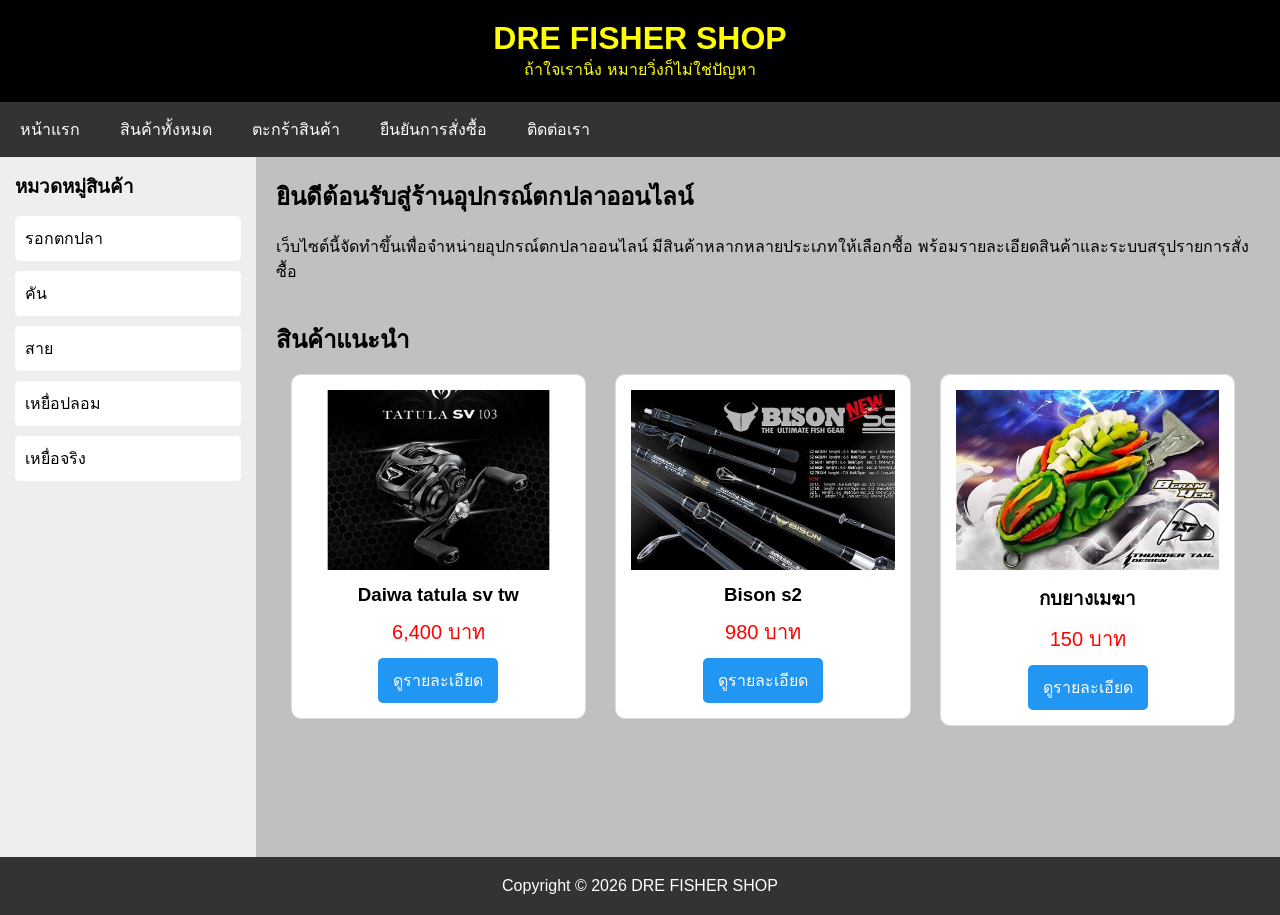
<file: index.html>
<!DOCTYPE html>
<html lang="th">
<head>
    <meta charset="UTF-8">
    <meta name="viewport" content="width=device-width, initial-scale=1.0">
    <title>ร้านค้าออนไลน์ - หน้าแรก</title>
    <link rel="stylesheet" href="style.css">
</head>

<body>

    <div class="header">
        <h1>DRE FISHER SHOP</h1>
  
       <p>ถ้าใจเรานิ่ง หมายวิ่งก็ไม่ใช่ปัญหา</p>
    </div>

    <div class="topmenu">
        <ul>
            <li><a href="index.html">หน้าแรก</a></li>
            <li><a href="products.html">สินค้าทั้งหมด</a></li>
            <li><a href="cart.html">ตะกร้าสินค้า</a></li>
            <li><a href="confirm.html">ยืนยันการสั่งซื้อ</a></li>
            <li><a href="#">ติดต่อเรา</a></li>
        </ul>
    </div>

    <div class="container">

        <div class="sidebar">

            <h3>หมวดหมู่สินค้า</h3>

            <ul>
                <li>รอกตกปลา</li>
                <li>คัน</li>
                <li>สาย</li> 
                <li>เหยื่อปลอม</li>
                <li>เหยื่อจริง</li>
            </ul>

        </div>

        <div class="content">

            <h2>ยินดีต้อนรับสู่ร้านอุปกรณ์ตกปลาออนไลน์</h2>

            <br>

            <p>
                เว็บไซต์นี้จัดทำขึ้นเพื่อจำหน่ายอุปกรณ์ตกปลาออนไลน์
                มีสินค้าหลากหลายประเภทให้เลือกซื้อ
                พร้อมรายละเอียดสินค้าและระบบสรุปรายการสั่งซื้อ
            </p>

            <br><br>

            <h2>สินค้าแนะนำ</h2>

            <div class="card">
                <img src="picture\tatula.jpg" alt="สินค้า">
                <h3>Daiwa tatula sv tw</h3>
                <p>6,400 บาท</p>

                <a href="product-detail-1.html" class="btn">
                    ดูรายละเอียด
                </a>
            </div>

            <div class="card">
                <img src="picture\s2.jpg" alt="สินค้า">
                <h3>Bison s2</h3>
                <p>980 บาท</p>

                <a href="product-detail-1.html" class="btn">
                    ดูรายละเอียด
                </a>
            </div>

            <div class="card">
                <img src="picture\meka.jpg" alt="สินค้า">
                <h3>กบยางเมฆา</h3>
                <p>150 บาท</p>

                <a href="product-detail-1.html" class="btn">
                    ดูรายละเอียด
                </a>
            </div>

            <div style="clear:both;"></div>

        </div>

    </div>

    <div class="footer">
        Copyright © 2026 DRE FISHER SHOP
    </div>

</body>
</html>
</file>
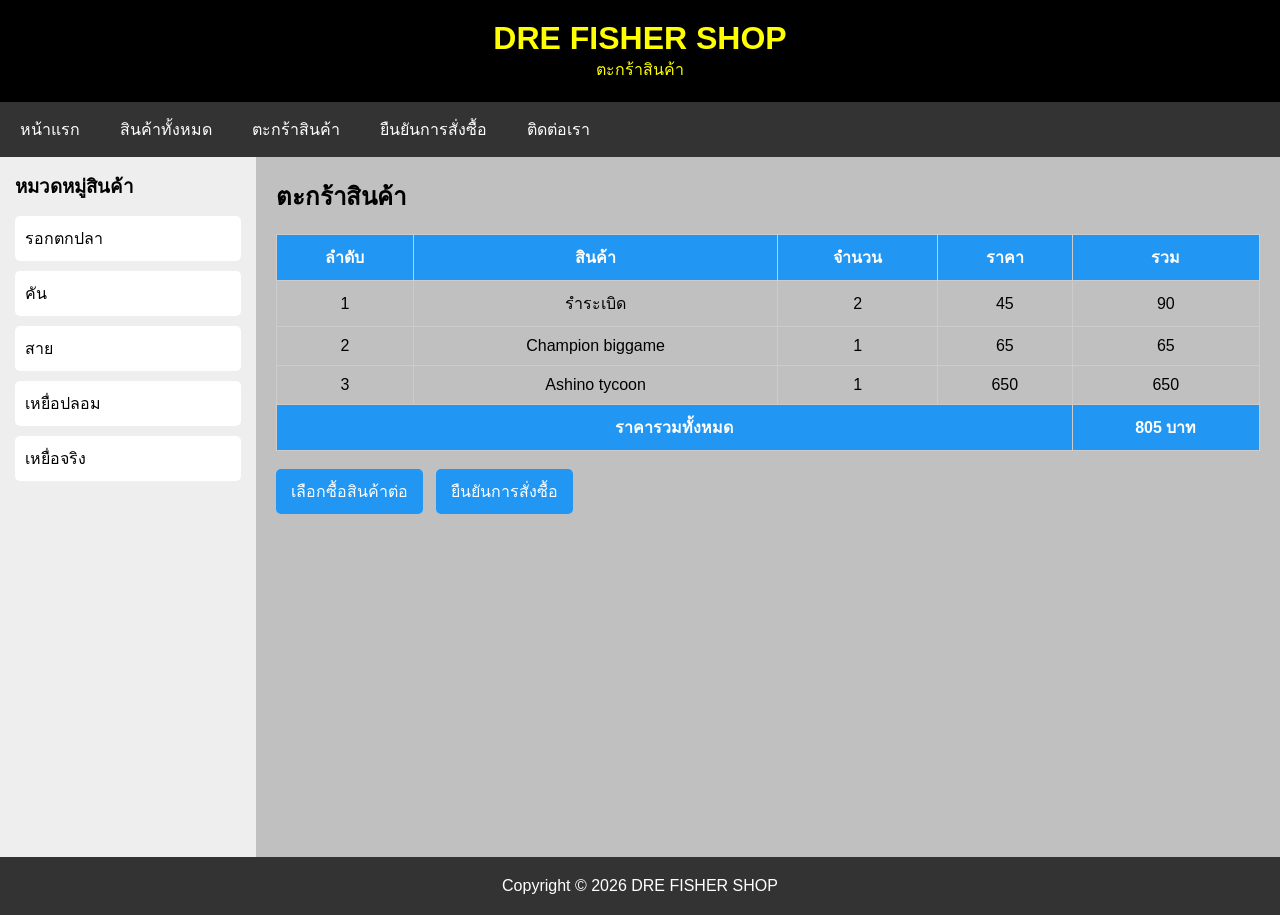
<file: cart.html>
<!DOCTYPE html>
<html lang="th">
<head>
    <meta charset="UTF-8">
    <meta name="viewport" content="width=device-width, initial-scale=1.0">
    <title>ตะกร้าสินค้า</title>
    <link rel="stylesheet" href="style.css">
</head>

<body>

<div class="header">
    <h1>DRE FISHER SHOP</h1>
    <p>ตะกร้าสินค้า</p>
</div>

<div class="topmenu">
    <ul>
        <li><a href="index.html">หน้าแรก</a></li>
        <li><a href="products.html">สินค้าทั้งหมด</a></li>
        <li><a href="cart.html">ตะกร้าสินค้า</a></li>
        <li><a href="confirm.html">ยืนยันการสั่งซื้อ</a></li>
        <li><a href="#">ติดต่อเรา</a></li>
    </ul>
</div>

<div class="container">

    <div class="sidebar">

        <h3>หมวดหมู่สินค้า</h3>

        <ul>
           <li>รอกตกปลา</li>
            <li>คัน</li>
            <li>สาย</li> 
            <li>เหยื่อปลอม</li>
            <li>เหยื่อจริง</li>
        </ul>

    </div>

    <div class="content">

        <h2>ตะกร้าสินค้า</h2>

        <br>

        <table>

            <tr>
                <th>ลำดับ</th>
                <th>สินค้า</th>
                <th>จำนวน</th>
                <th>ราคา</th>
                <th>รวม</th>
            </tr>

            <tr>
                <td>1</td>
                <td>รำระเบิด</td>
                <td>2</td>
                <td>45</td>
                <td>90</td>
            </tr>

            <tr>
                <td>2</td>
                <td>Champion biggame</td>
                <td>1</td>
                <td>65</td>
                <td>65</td>
            </tr>

            <tr>
                <td>3</td>
                <td>Ashino tycoon</td>
                <td>1</td>
                <td>650</td>
                <td>650</td>
            </tr>

            <tr>
                <th colspan="4">ราคารวมทั้งหมด</th>
                <th>805 บาท</th>
            </tr>

        </table>

        <br>

        <a href="products.html" class="btn">
            เลือกซื้อสินค้าต่อ
        </a>

        &nbsp;

        <a href="confirm.html" class="btn">
            ยืนยันการสั่งซื้อ
        </a>

    </div>

</div>

<div class="footer">
    Copyright © 2026 DRE FISHER SHOP
</div>

</body>
</html>
</file>
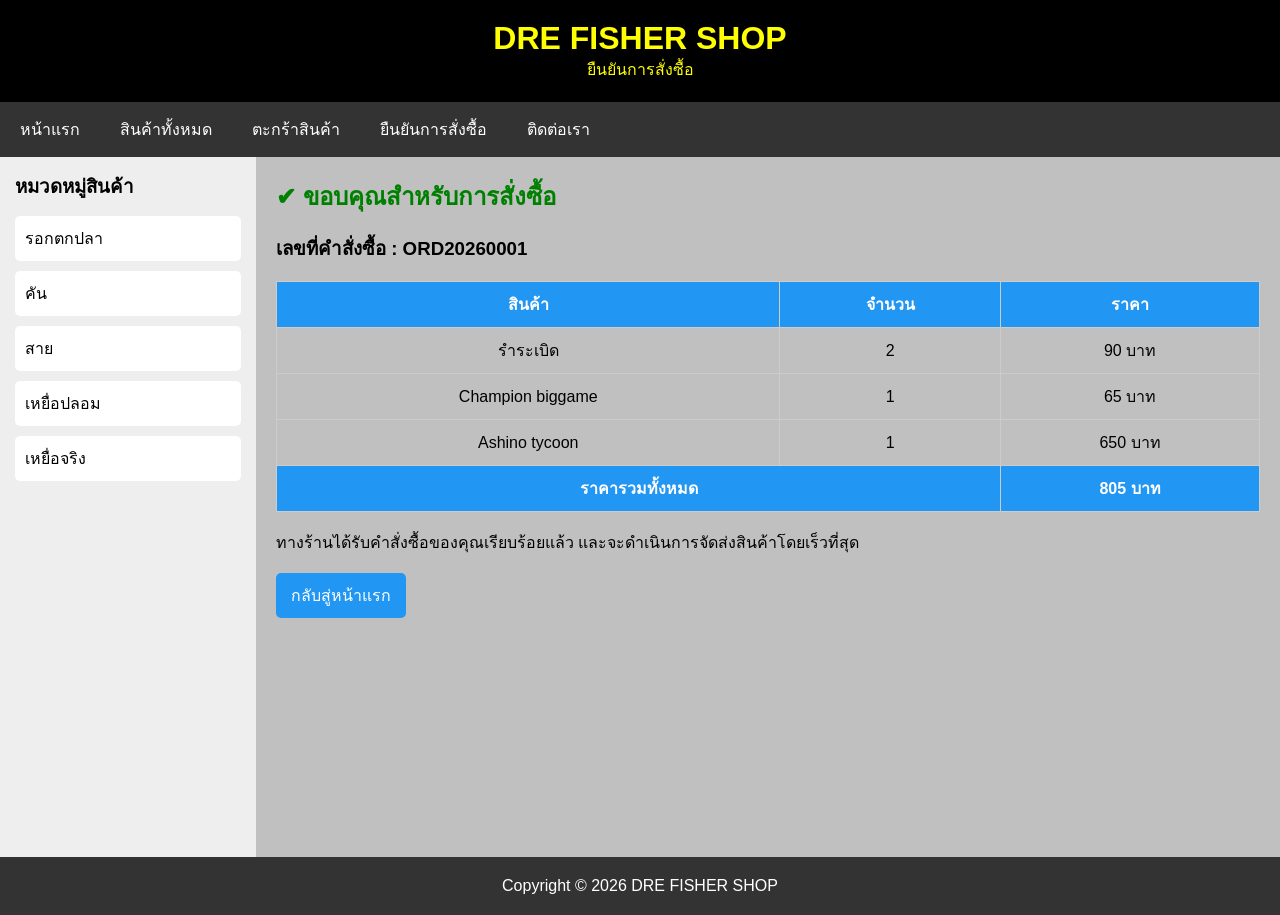
<file: confirm.html>
<!DOCTYPE html>
<html lang="th">
<head>
    <meta charset="UTF-8">
    <meta name="viewport" content="width=device-width, initial-scale=1.0">
    <title>ยืนยันการสั่งซื้อ</title>
    <link rel="stylesheet" href="style.css">
</head>

<body>

<div class="header">
    <h1>DRE FISHER SHOP</h1>
    <p>ยืนยันการสั่งซื้อ</p>
</div>

<div class="topmenu">
    <ul>
        <li><a href="index.html">หน้าแรก</a></li>
        <li><a href="products.html">สินค้าทั้งหมด</a></li>
        <li><a href="cart.html">ตะกร้าสินค้า</a></li>
        <li><a href="confirm.html">ยืนยันการสั่งซื้อ</a></li>
        <li><a href="#">ติดต่อเรา</a></li>
    </ul>
</div>

<div class="container">

    <div class="sidebar">

        <h3>หมวดหมู่สินค้า</h3>

        <ul>
            <li>รอกตกปลา</li>
            <li>คัน</li>
            <li>สาย</li> 
            <li>เหยื่อปลอม</li>
            <li>เหยื่อจริง</li>
        </ul>

    </div>

    <div class="content">

        <h2 style="color:green;">
            ✔ ขอบคุณสำหรับการสั่งซื้อ
        </h2>

        <br>

        <h3>เลขที่คำสั่งซื้อ : ORD20260001</h3>

        <br>

        <table>

            <tr>
                <th>สินค้า</th>
                <th>จำนวน</th>
                <th>ราคา</th>
            </tr>

            <tr>
                <td>รำระเบิด</td>
                <td>2</td>
                <td>90 บาท</td>
            </tr>

            <tr>
                <td>Champion biggame</td>
                <td>1</td>
                <td>65 บาท</td>
            </tr>

            <tr>
                <td>Ashino tycoon</td>
                <td>1</td>
                <td>650 บาท</td>
            </tr>

            <tr>
                <th colspan="2">ราคารวมทั้งหมด</th>
                <th>805 บาท</th>
            </tr>

        </table>

        <br>

        <p>
            ทางร้านได้รับคำสั่งซื้อของคุณเรียบร้อยแล้ว
            และจะดำเนินการจัดส่งสินค้าโดยเร็วที่สุด
        </p>

        <br>

        <a href="index.html" class="btn">
            กลับสู่หน้าแรก
        </a>

    </div>

</div>

<div class="footer">
    Copyright © 2026 DRE FISHER SHOP
</div>

</body>
</html>
</file>
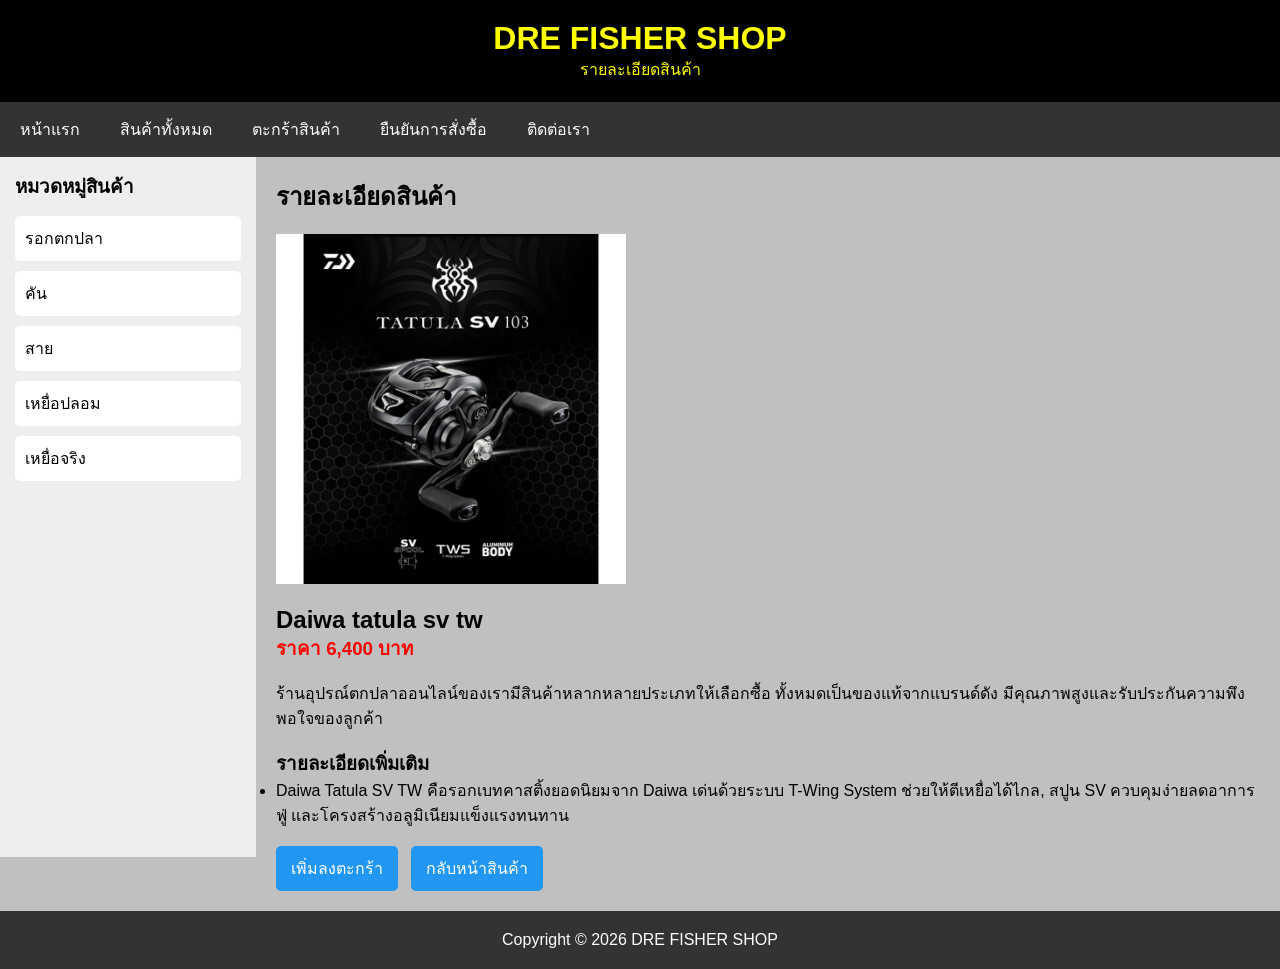
<file: product-detail-1.html>
<!DOCTYPE html>
<html lang="th">
<head>
    <meta charset="UTF-8">
    <meta name="viewport" content="width=device-width, initial-scale=1.0">
    <title>รายละเอียดสินค้า</title>
    <link rel="stylesheet" href="style.css">
</head>

<body>

<div class="header">
    <h1>DRE FISHER SHOP</h1>
    <p>รายละเอียดสินค้า</p>
</div>

<div class="topmenu">
    <ul>
        <li><a href="index.html">หน้าแรก</a></li>
        <li><a href="products.html">สินค้าทั้งหมด</a></li>
        <li><a href="cart.html">ตะกร้าสินค้า</a></li>
        <li><a href="confirm.html">ยืนยันการสั่งซื้อ</a></li>
        <li><a href="#">ติดต่อเรา</a></li>
    </ul>
</div>

<div class="container">

    <div class="sidebar">

        <h3>หมวดหมู่สินค้า</h3>

        <ul>
            <li>รอกตกปลา</li>
            <li>คัน</li>
            <li>สาย</li> 
            <li>เหยื่อปลอม</li>
            <li>เหยื่อจริง</li>
        </ul>

    </div>

    <div class="content">

        <h2>รายละเอียดสินค้า</h2>

        <br>

        <img src="picture\tatula.jpg"
             width="350"
             alt="Daiwa tatula sv tw">

        <br><br>

        <h2>Daiwa tatula sv tw</h2>

        <h3 style="color:red;">
            ราคา 6,400 บาท
        </h3>

        <br>

        <p>
            ร้านอุปรณ์ตกปลาออนไลน์ของเรามีสินค้าหลากหลายประเภทให้เลือกซื้อ ทั้งหมดเป็นของแท้จากแบรนด์ดัง มีคุณภาพสูงและรับประกันความพึงพอใจของลูกค้า
        </p>

        <br>

        <h3>รายละเอียดเพิ่มเติม</h3>

        <ul>
            <li>Daiwa Tatula SV TW คือรอกเบทคาสติ้งยอดนิยมจาก Daiwa เด่นด้วยระบบ T-Wing System ช่วยให้ตีเหยื่อได้ไกล, สปูน SV ควบคุมง่ายลดอาการฟู่ และโครงสร้างอลูมิเนียมแข็งแรงทนทาน</li>
            
        </ul>

        <br>

        <a href="cart.html" class="btn">
            เพิ่มลงตะกร้า
        </a>

        &nbsp;

        <a href="products.html" class="btn">
            กลับหน้าสินค้า
        </a>

    </div>

</div>

<div class="footer">
    Copyright © 2026 DRE FISHER SHOP
</div>

</body>
</html>
</file>
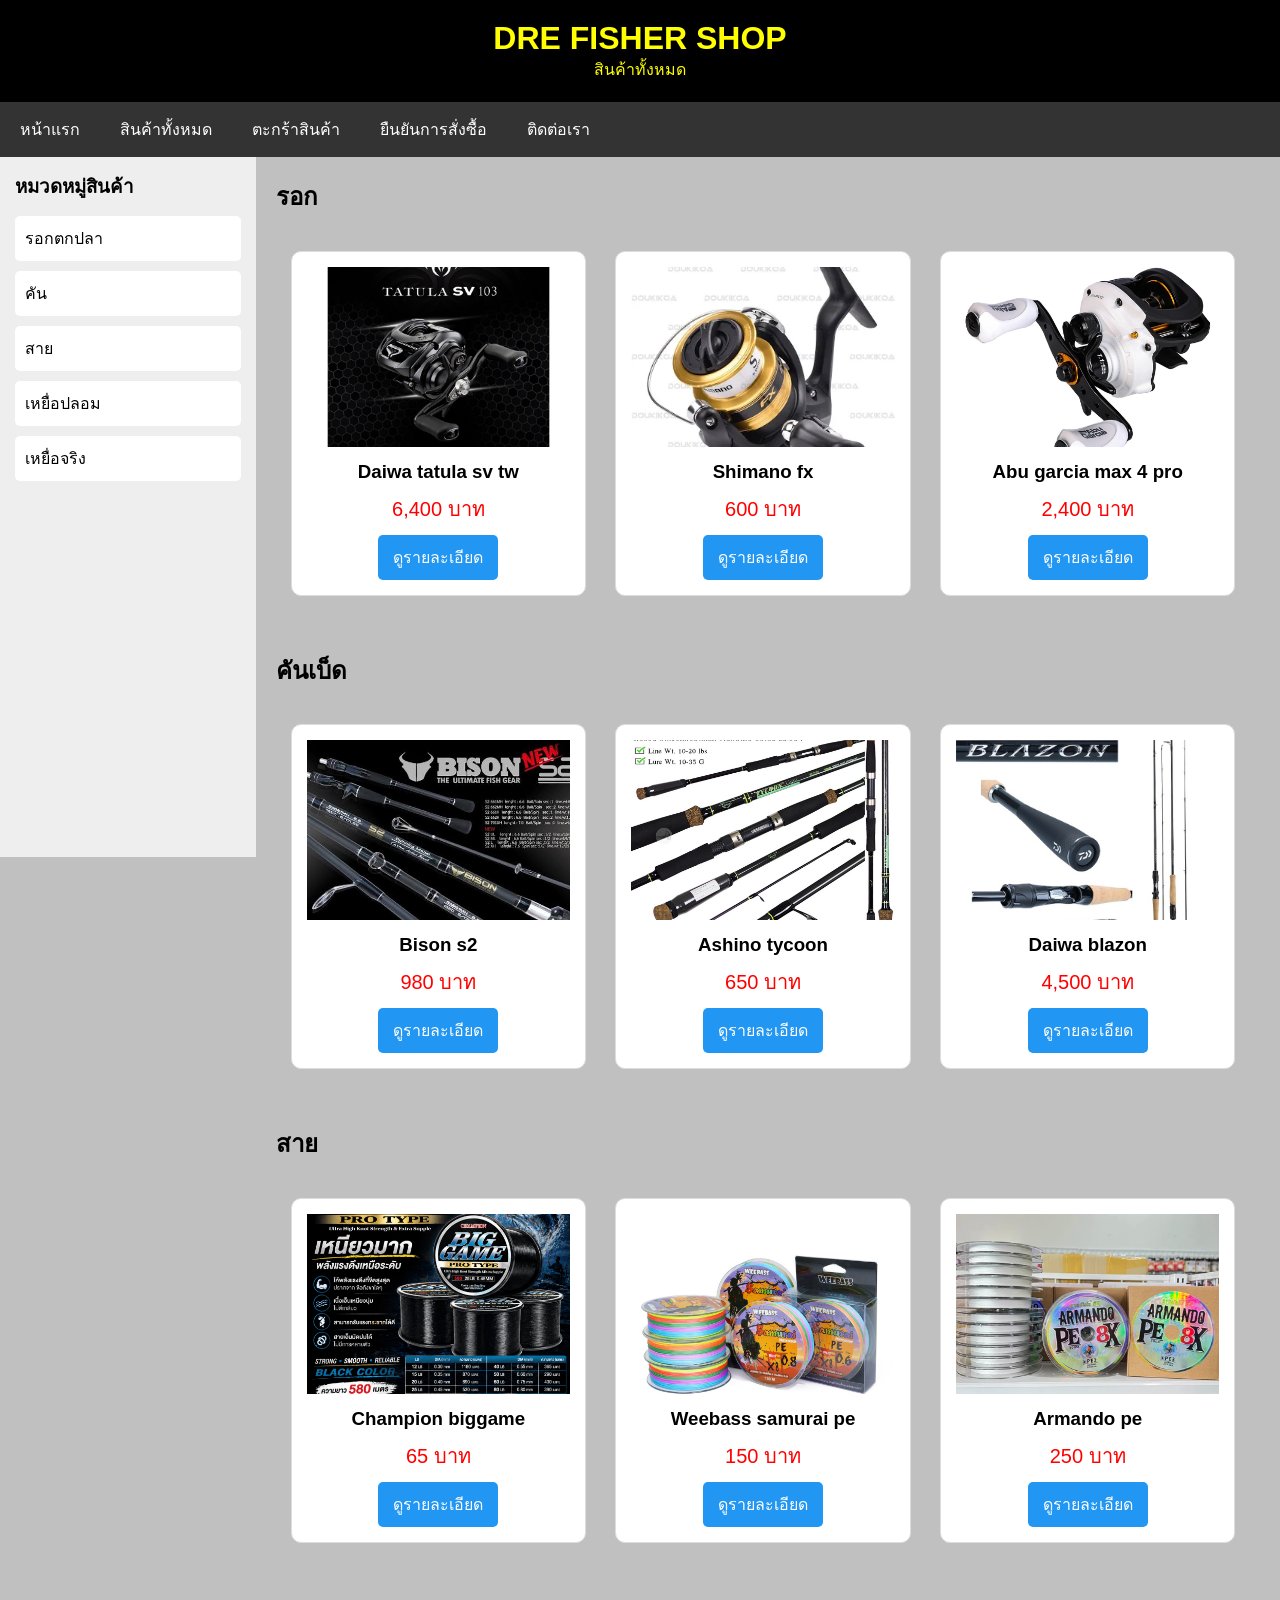
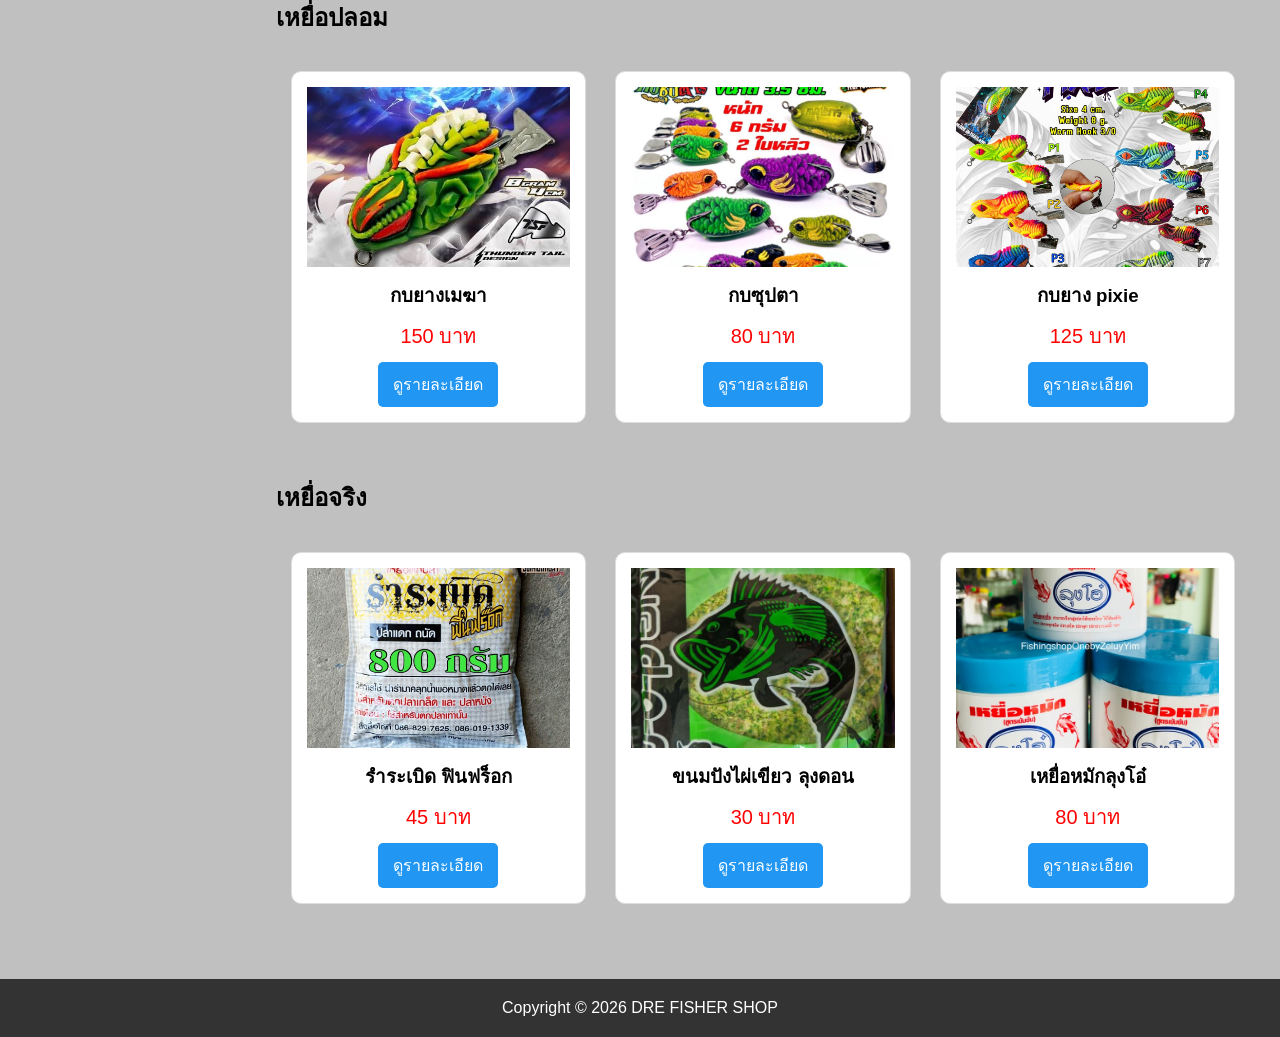
<file: products.html>
<!DOCTYPE html>
<html lang="th">
<head>
    <meta charset="UTF-8">
    <title>สินค้าทั้งหมด</title>
    <link rel="stylesheet" href="style.css">
</head>

<body>

<div class="header">
    <h1>DRE FISHER SHOP</h1>
    <p>สินค้าทั้งหมด</p>
</div>

<div class="topmenu">
    <ul>
        <li><a href="index.html">หน้าแรก</a></li>
        <li><a href="products.html">สินค้าทั้งหมด</a></li>
        <li><a href="cart.html">ตะกร้าสินค้า</a></li>
        <li><a href="confirm.html">ยืนยันการสั่งซื้อ</a></li>
        <li><a href="#">ติดต่อเรา</a></li>
    </ul>
</div>

<div class="container">

<div class="sidebar">

<h3>หมวดหมู่สินค้า</h3>

<ul>
<li>รอกตกปลา</li>
<li>คัน</li>
<li>สาย</li> 
<li>เหยื่อปลอม</li>
<li>เหยื่อจริง</li>
</ul>

</div>

<div class="content">

<!-- เสื้อผ้า -->

<div class="category">

<h2>รอก</h2>

<div class="card">
<img src="picture\tatula.jpg">
<h3>Daiwa tatula sv tw</h3>
<p>6,400 บาท</p>
<a href="product-detail-1.html" class="btn">ดูรายละเอียด</a>
</div>

<div class="card">
<img src="picture\fx.jpg">
<h3>Shimano fx</h3>
<p>600 บาท</p>
<a href="product-detail-1.html" class="btn">ดูรายละเอียด</a>
</div>

<div class="card">
<img src="picture\max4pro.jpg">
<h3>Abu garcia max 4 pro</h3>
<p>2,400 บาท</p>
<a href="product-detail-1.html" class="btn">ดูรายละเอียด</a>
</div>

<div style="clear:both;"></div>

</div>

<!-- คันเบ็ด -->

<div class="category">

<h2>คันเบ็ด</h2>

<div class="card">
<img src="picture\s2.jpg">
<h3>Bison s2</h3>
<p>980 บาท</p>
<a href="product-detail-1.html" class="btn">ดูรายละเอียด</a>
</div>

<div class="card">
<img src="picture\tycoon.jpg">
<h3>Ashino tycoon</h3>
<p>650 บาท</p>
<a href="product-detail-1.html" class="btn">ดูรายละเอียด</a>
</div>

<div class="card">
<img src="picture\blazon.jpg">
<h3>Daiwa blazon</h3>
<p>4,500 บาท</p>
<a href="product-detail-1.html" class="btn">ดูรายละเอียด</a>
</div>

<div style="clear:both;"></div>

</div>

<!-- สาย -->

<div class="category">

<h2>สาย</h2>

<div class="card">
<img src="picture\biggame.jpg">
<h3>Champion biggame</h3>
<p>65 บาท</p>
<a href="product-detail-1.html" class="btn">ดูรายละเอียด</a>
</div>

<div class="card">
<img src="picture\samurai.jpg">
<h3>Weebass samurai pe</h3>
<p>150 บาท</p>
<a href="product-detail-1.html" class="btn">ดูรายละเอียด</a>
</div>

<div class="card">
<img src="picture\armando.jpg">
<h3>Armando pe</h3>
<p>250 บาท</p>
<a href="product-detail-1.html" class="btn">ดูรายละเอียด</a>
</div>

<div style="clear:both;"></div>

</div>

<!-- เหยื่อปลอม -->

<div class="category">

<h2>เหยื่อปลอม</h2>

<div class="card">
<img src="picture\meka.jpg">
<h3>กบยางเมฆา</h3>
<p>150 บาท</p>
<a href="product-detail-1.html" class="btn">ดูรายละเอียด</a>
</div>

<div class="card">
<img src="picture\imag.jpg">
<h3>กบซุปตา</h3>
<p>80 บาท</p>
<a href="product-detail-1.html" class="btn">ดูรายละเอียด</a>
</div>

<div class="card">
<img src="picture\pixie.jpg">
<h3>กบยาง pixie</h3>
<p>125 บาท</p>
<a href="product-detail-1.html" class="btn">ดูรายละเอียด</a>
</div>

<div style="clear:both;"></div>

</div>

<!-- เหยื่อจริง -->

<div class="category">

<h2>เหยื่อจริง</h2>

<div class="card">
<img src="picture\fin.jpg">
<h3>รำระเบิด ฟินฟร็อก</h3>
<p>45 บาท</p>
<a href="product-detail-1.html" class="btn">ดูรายละเอียด</a>
</div>

<div class="card">
<img src="picture\don.jpg">
<h3>ขนมปังไผ่เขียว ลุงดอน</h3>
<p>30 บาท</p>
<a href="product-detail-1.html" class="btn">ดูรายละเอียด</a>
</div>

<div class="card">
<img src="picture\oh.jpg">
<h3>เหยื่อหมักลุงโอ๋</h3>
<p>80 บาท</p>
<a href="product-detail-1.html" class="btn">ดูรายละเอียด</a>
</div>

<div style="clear:both;"></div>

</div>

</div>

</div>

<div class="footer">
Copyright © 2026 DRE FISHER SHOP
</div>

</body>
</html>
</file>
<file: style.css>
*{
    margin:0;
    padding:0;
    box-sizing:border-box;
    font-family:Arial, Helvetica, sans-serif;
}

body{
    background:silver;
}

.header{
    background:black;
    color:yellow;
    padding:20px;
    text-align:center;
}

.topmenu{
    background:#333;
}

.topmenu ul{
    list-style:none;
    overflow:hidden;
}

.topmenu ul li{
    float:left;
}

.topmenu ul li a{
    display:block;
    color:white;
    text-decoration:none;
    padding:15px 20px;
}

.topmenu ul li a:hover{
    background:#555;
}

.container{
    width:100%;
}

.sidebar{
    width:20%;
    float:left;
    background:#eeeeee;
    min-height:700px;
    padding:15px;
}

.sidebar h3{
    margin-bottom:15px;
}

.sidebar ul{
    list-style:none;
}

.sidebar ul li{
    padding:10px;
    background:white;
    margin-bottom:10px;
    border-radius:5px;
}

.content{
    width:80%;
    float:left;
    padding:20px;
}

.category{
    clear:both;
    margin-bottom:40px;
}

.category h2{
    margin-bottom:20px;
}

.card{
    width:30%;
    float:left;
    background:white;
    margin:1.5%;
    border:1px solid #ddd;
    border-radius:10px;
    text-align:center;
    padding:15px;
}

.card img{
    width:100%;
    height:180px;
    object-fit:cover;
}

.card h3{
    margin:10px 0;
}

.card p{
    color:red;
    font-size:20px;
    margin:10px;
}

.btn{
    display:inline-block;
    background:#2196F3;
    color:white;
    padding:10px 15px;
    text-decoration:none;
    border-radius:5px;
}

.btn:hover{
    background:#0b7dda;
}

table{
    width:100%;
    border-collapse:collapse;
}

table th,
table td{
    border:1px solid #ccc;
    padding:10px;
    text-align:center;
}

table th{
    background:#2196F3;
    color:white;
}

.footer{
    clear:both;
    background:#333;
    color:white;
    text-align:center;
    padding:20px;
}
</file>
